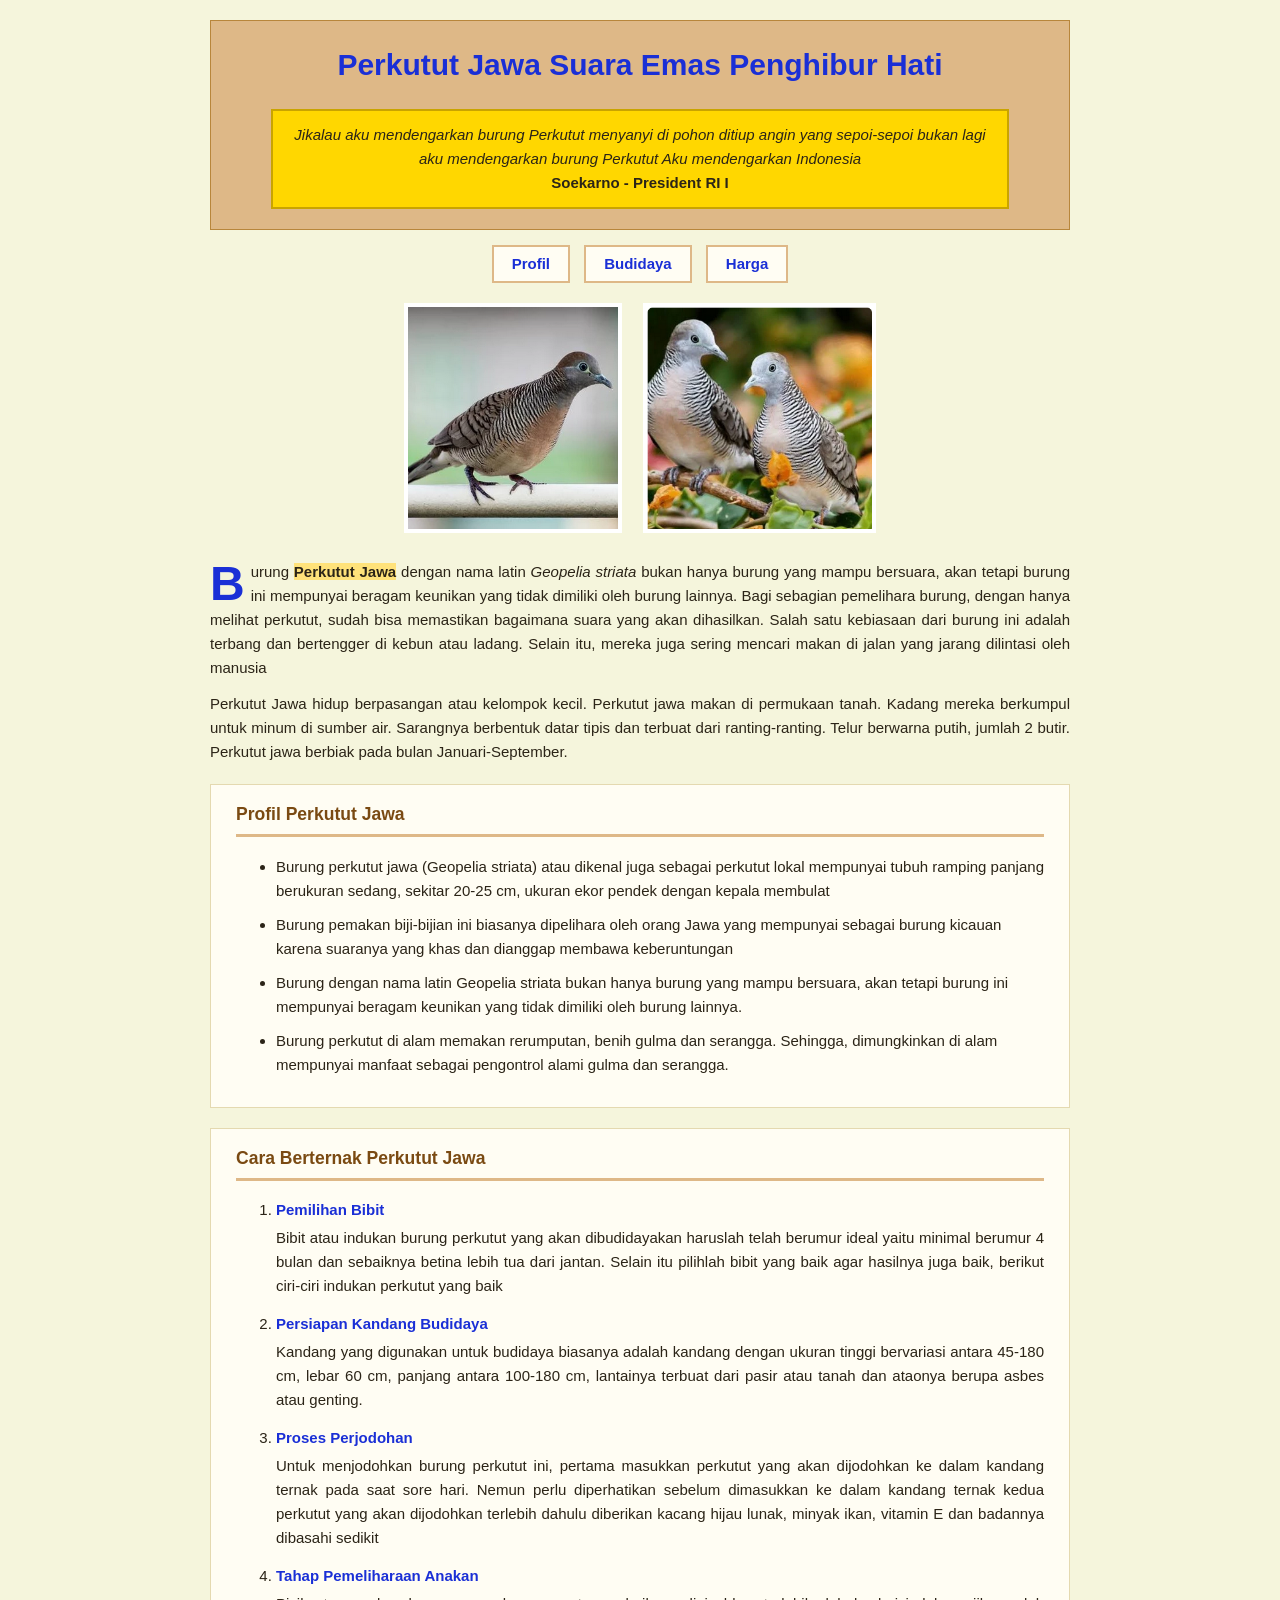
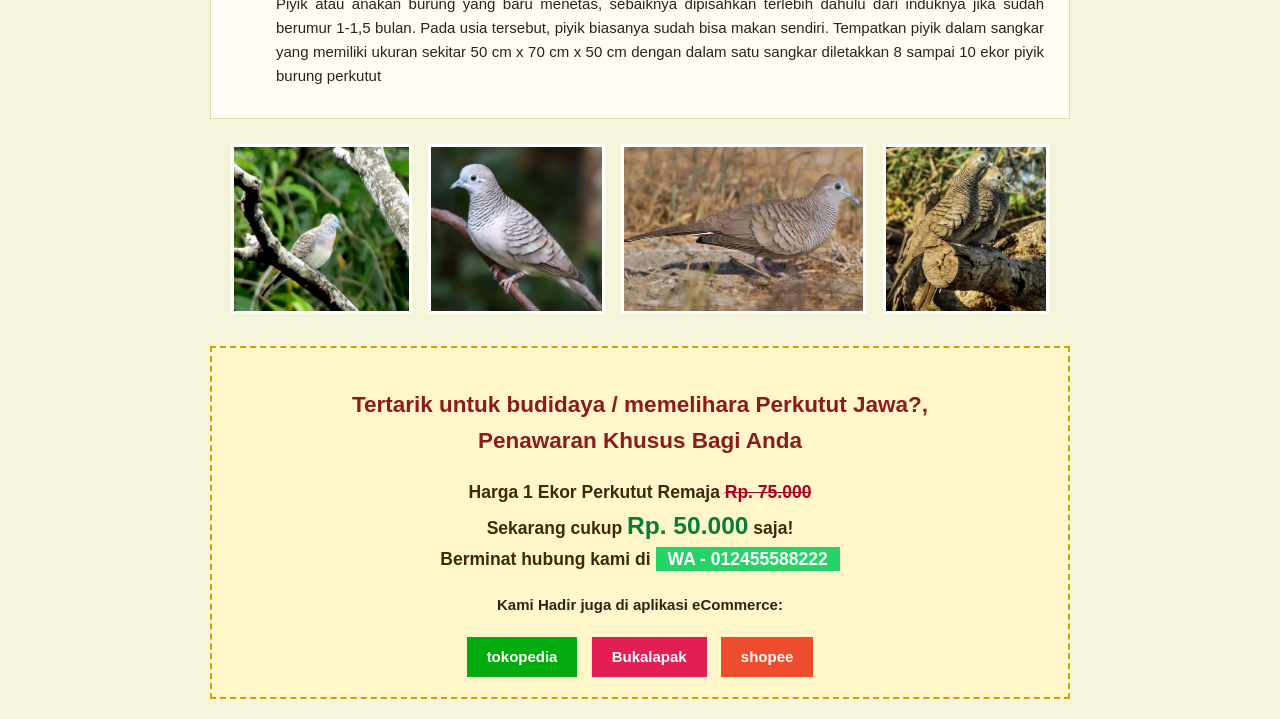
<file: belajar_html4/prak4/burung.html>
<!DOCTYPE html>
<html lang="ID">
    <head>
        <title>Burung Perkutut Jawa</title>
        <meta name="description" content="Budidaya Perkutut Jawa">
        <meta name="viewport" content="width=device-width, initial-scale=1">
        <link rel="stylesheet" href="css/styleku.css">
    </head>
    <body>
        <div id="header">
            <h1>Perkutut Jawa Suara Emas Penghibur Hati</h1>
            <blockquote>
                Jikalau aku mendengarkan burung Perkutut
                menyanyi di pohon ditiup angin yang sepoi-sepoi
                bukan lagi aku mendengarkan burung Perkutut
                Aku mendengarkan Indonesia <br/>
                <span id="soekarno">Soekarno - President RI I</span>
            </blockquote>
        </div>
        <div>
            <ul>
                <li><a href="#profil">Profil</a></li>
                <li><a href="#berternak">Budidaya</a></li>
                <li><a href="#harga">Harga</a></li>
            </ul>

        </div>
        <div class="gambar">
            <img src="images/burung2.png" alt="Burung Perkutut Jawa"/>
            <img src="images/burung1.png" alt="Burung Suara Emas"/>       
        </div>
        <div class="isi">
            <p>
                Burung <span class="jawa">Perkutut Jawa</span> dengan nama latin <i>Geopelia striata</i> bukan hanya burung yang mampu bersuara, 
                akan tetapi burung ini mempunyai beragam keunikan yang tidak dimiliki oleh burung lainnya. Bagi sebagian pemelihara burung, dengan hanya melihat perkutut, 
                sudah bisa memastikan bagaimana suara yang akan dihasilkan.
                Salah satu kebiasaan dari burung ini adalah terbang dan bertengger di kebun atau ladang. Selain itu, mereka juga sering mencari makan di jalan yang jarang dilintasi oleh manusia </p>
            <p>
                Perkutut Jawa  hidup berpasangan atau kelompok kecil. Perkutut jawa makan di permukaan tanah. Kadang mereka berkumpul untuk minum di sumber air.
                 Sarangnya berbentuk datar tipis dan terbuat dari ranting-ranting. 
                 Telur berwarna putih, jumlah 2 butir. Perkutut jawa berbiak pada bulan Januari-September. 
             </p>
           
        </div>
        <div id="profil">
            
            <h3>Profil Perkutut Jawa</h3>
            <a name="profil"/>
            <ul>
                <li>Burung perkutut jawa (Geopelia striata) atau dikenal juga sebagai perkutut lokal mempunyai tubuh ramping panjang berukuran sedang, sekitar 20-25 cm, ukuran ekor pendek dengan kepala membulat</li>
                <li>Burung pemakan biji-bijian ini biasanya dipelihara oleh orang Jawa yang mempunyai sebagai burung kicauan karena suaranya yang khas dan dianggap membawa keberuntungan</li>
                <li>Burung dengan nama latin Geopelia striata bukan hanya burung yang mampu bersuara, akan tetapi burung ini mempunyai beragam keunikan yang tidak dimiliki oleh burung lainnya.</li>
                <li>Burung perkutut di alam memakan rerumputan, benih gulma dan serangga. Sehingga, dimungkinkan di alam mempunyai manfaat sebagai pengontrol alami gulma dan serangga.</li>
            </ul>
        </div>
        <div id="beternak">
            <h3>Cara Berternak Perkutut Jawa</h3>
            <a name="berternak"/>
            <ol>
                <li><h4>Pemilihan Bibit</h4>
                    <p>
                        Bibit atau indukan burung perkutut yang akan dibudidayakan haruslah telah berumur ideal yaitu minimal berumur 4 bulan dan sebaiknya betina lebih tua dari jantan. Selain itu pilihlah bibit yang baik agar hasilnya juga baik, berikut ciri-ciri indukan perkutut yang baik
                    </p>
                </li>
                <li><h4>Persiapan Kandang Budidaya</h4>
                <p>
                    Kandang yang digunakan untuk budidaya biasanya adalah kandang dengan ukuran tinggi bervariasi antara 45-180 cm, lebar 60 cm, panjang antara 100-180 cm, lantainya terbuat dari pasir atau tanah dan ataonya berupa asbes atau genting.
                </p></li>
                <li><h4>Proses Perjodohan</h4>
                <p>
                    Untuk menjodohkan burung perkutut ini, pertama masukkan perkutut yang akan dijodohkan ke dalam kandang ternak pada saat sore hari. Nemun perlu diperhatikan sebelum dimasukkan ke dalam kandang ternak kedua perkutut yang akan dijodohkan terlebih dahulu diberikan kacang hijau lunak, minyak ikan, vitamin E dan badannya dibasahi sedikit
                </p></li>
                <li><h4>Tahap Pemeliharaan Anakan</h4>
                <p>
                    Piyik atau anakan burung yang baru menetas, sebaiknya dipisahkan terlebih dahulu dari induknya jika sudah berumur 1-1,5 bulan. Pada usia tersebut, piyik biasanya sudah bisa makan sendiri. Tempatkan piyik dalam sangkar yang memiliki ukuran sekitar 50 cm x 70 cm x 50 cm dengan dalam satu sangkar diletakkan 8 sampai 10 ekor piyik burung perkutut
                </p>
                </li>
            </ol>
        </div>
        <div class="koleksi">
            <img src="images/burung4.png"/>
            <img src="images/burung3.png"/>
            <img src="images/burung5.png"/>
            <img src="images/burung6.png"/>          
        </div>
        <div class="promo">
            <h2>Tertarik untuk budidaya / memelihara Perkutut Jawa?, 
                <br/>Penawaran Khusus Bagi Anda </h2>
            <h3>
                Harga 1 Ekor Perkutut Remaja <del>Rp. 75.000</del> <br/>
                Sekarang cukup <strong>Rp. 50.000</strong> saja!
                <br/>
                <a name="harga"/>
                Berminat hubung kami di <span id="Wa">WA - 012455588222</span>
            </h3>
            <h4>Kami Hadir juga di aplikasi eCommerce:</h4>
            <ol>
                <li><a href="tokopedia.com">tokopedia</a></li>
                <li><a href="bukakapak.com">Bukalapak</a></li>
                <li><a href="shopee.com">shopee</a></li>
            </ol>
        </div>

    </body>
</html>
</file>
<file: belajar_html4/prak4/css/styleku.css>
/* styleku.css - Praktikum 4 CSS (burung.html)
   Hanya CSS dasar: warna, font, margin, padding, border, rata teks, lebar.
   Tanpa bayangan, animasi, dan CSS responsif. */

* { box-sizing: border-box; }

body {
    width: 900px;
    margin: 0 auto;
    padding: 20px;
    background-color: #f5f5dc;
    color: #2b2417;
    font-family: Verdana, sans-serif;
    font-size: 15px;
    line-height: 1.6;
}

/* a[href]: <a name="..."/> di HTML tidak ditutup sehingga membungkus isi sesudahnya;
   hanya tautan yang punya tujuan (href) yang diberi warna biru */
a[href] { color: #1a2fd6; }

/* Header: judul dan kutipan */
#header {
    padding: 20px;
    background-color: #deb887;
    border: 1px solid #b8863b;
    text-align: center;
}

#header h1 {
    margin-top: 0;
    color: #1a2fd6;
}

#header blockquote {
    margin: 0 40px;
    padding: 12px 20px;
    background-color: #ffd700;
    border: 2px solid #c9a400;
    font-style: italic;
}

#soekarno {
    font-style: normal;
    font-weight: bold;
}

/* Menu: daftar tautan tepat setelah header */
#header + div {
    margin: 15px 0;
    text-align: center;
}

#header + div ul {
    margin: 0;
    padding: 0;
    list-style: none;
}

#header + div li {
    display: inline-block;
    margin: 0 5px;
}

#header + div a {
    display: inline-block;
    padding: 5px 18px;
    background-color: #fffdf3;
    border: 2px solid #deb887;
    color: #1a2fd6;
    font-weight: bold;
    text-decoration: none;
}

#header + div a:hover {
    background-color: #1a2fd6;
    color: #ffffff;
}

/* Foto utama di tengah */
.gambar {
    margin: 20px 0;
    text-align: center;
}

.gambar img {
    height: 230px;
    margin: 0 8px;
    border: 4px solid #ffffff;
}

/* Isi: dua paragraf pembuka */
.isi p {
    margin: 0 0 12px;
    text-align: justify;
}

/* huruf pertama paragraf pertama besar dan biru */
.isi p:first-of-type::first-letter {
    float: left;
    margin-right: 6px;
    color: #1a2fd6;
    font-size: 3.2em;
    font-weight: bold;
    line-height: 1;
}

.jawa {
    background-color: #ffe27a;
    font-weight: bold;
}

/* Profil dan Cara Berternak */
#profil,
#beternak {
    margin: 20px 0;
    padding: 15px 25px;
    background-color: #fffdf3;
    border: 1px solid #e4d9b0;
}

#profil h3,
#beternak h3 {
    margin-top: 0;
    padding-bottom: 6px;
    border-bottom: 3px solid #deb887;
    color: #7a4a12;
}

#profil li { margin-bottom: 10px; }

#beternak li { margin-bottom: 14px; }

#beternak h4 {
    margin: 0 0 4px;
    color: #1a2fd6;
}

#beternak p {
    margin: 0;
    text-align: justify;
}

/* Koleksi foto: empat gambar sebaris */
.koleksi {
    margin: 25px 0;
    text-align: center;
}

.koleksi img {
    height: 170px;
    margin: 0 6px;
    border: 3px solid #ffffff;
}

/* Promo */
.promo {
    margin-top: 25px;
    padding: 20px;
    background-color: #fff6c9;
    border: 2px dashed #c9a400;
    text-align: center;
}

.promo h2 { color: #8a1c1c; }

.promo h3 { color: #3b2a0b; }

.promo del { color: #b00020; }

.promo strong {
    color: #0a7d36;
    font-size: 1.4em;
}

#Wa {
    padding: 2px 12px;
    background-color: #25d366;
    color: #ffffff;
    font-weight: bold;
}

.promo ol {
    margin: 0;
    padding: 0;
    list-style: none;
}

.promo li {
    display: inline-block;
    margin: 0 5px;
}

/* a[href]: HTML memakai <a name="..."/> yang tidak ditutup, sehingga browser
   menyelipkan tautan kosong; hanya tautan bertujuan yang diberi warna tombol */
.promo a[href] {
    display: inline-block;
    padding: 8px 20px;
    color: #ffffff;
    font-weight: bold;
    text-decoration: none;
}

.promo li:nth-of-type(1) a[href] { background-color: #03ac0e; }
.promo li:nth-of-type(2) a[href] { background-color: #e31e52; }
.promo li:nth-of-type(3) a[href] { background-color: #ee4d2d; }
</file>
